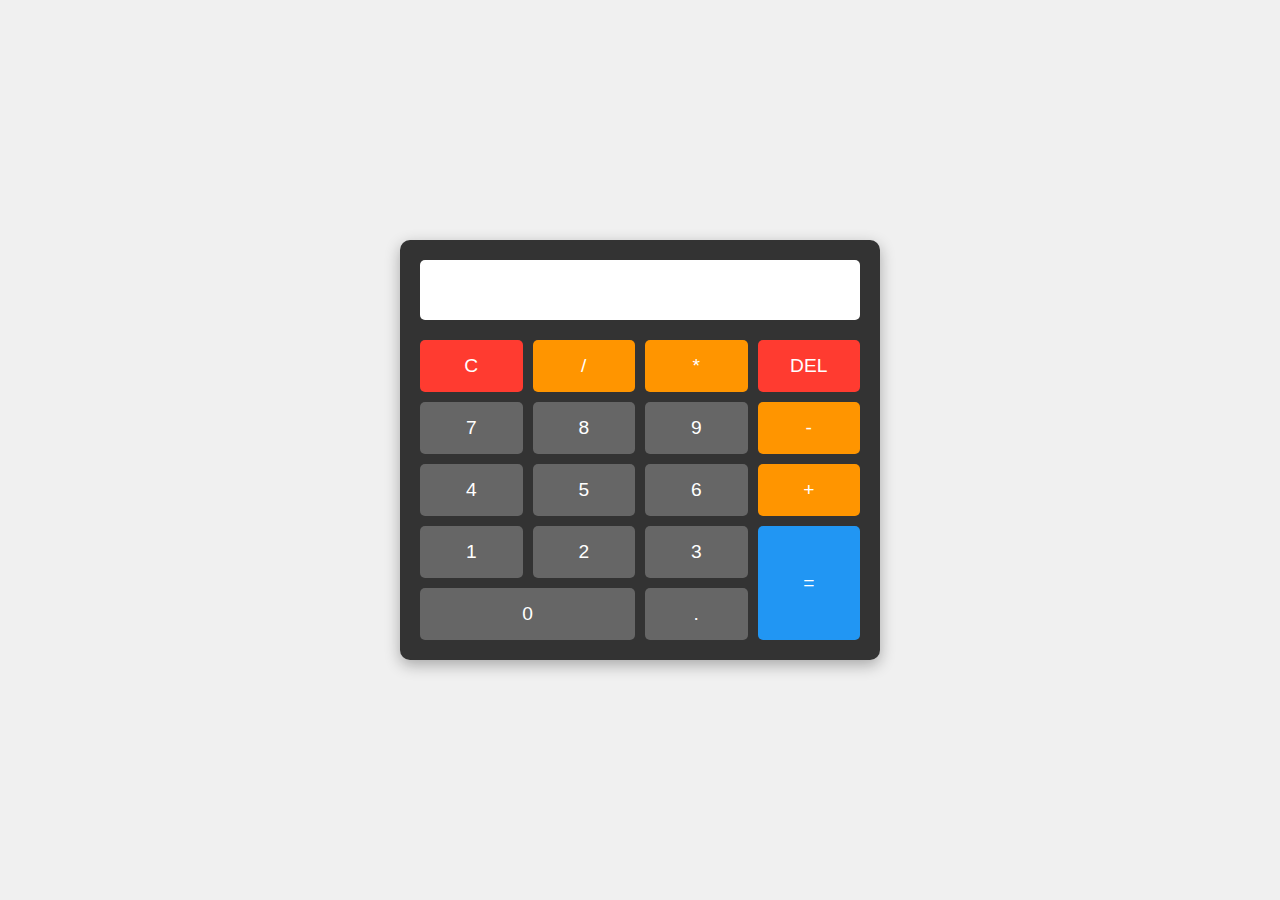
<file: calculator/index.html>
<!DOCTYPE html>
<html lang="en">
<head>
    <meta charset="UTF-8">
    <meta name="viewport" content="width=device-width, initial-scale=1.0">
    <title>Basic Calculator</title>
    <link rel="stylesheet" href="styles.css">
</head>
<body>
    <div class="calculator">
        <div class="display">
            <input type="text" id="result" readonly>
        </div>
        <div class="buttons">
            <button class="clear">C</button>
            <button class="operator">/</button>
            <button class="operator">*</button>
            <button class="delete">DEL</button>
            <button class="number">7</button>
            <button class="number">8</button>
            <button class="number">9</button>
            <button class="operator">-</button>
            <button class="number">4</button>
            <button class="number">5</button>
            <button class="number">6</button>
            <button class="operator">+</button>
            <button class="number">1</button>
            <button class="number">2</button>
            <button class="number">3</button>
            <button class="equals">=</button>
            <button class="number zero">0</button>
            <button class="number">.</button>
        </div>
    </div>
    <script src="script.js"></script>
</body>
</html>
</file>
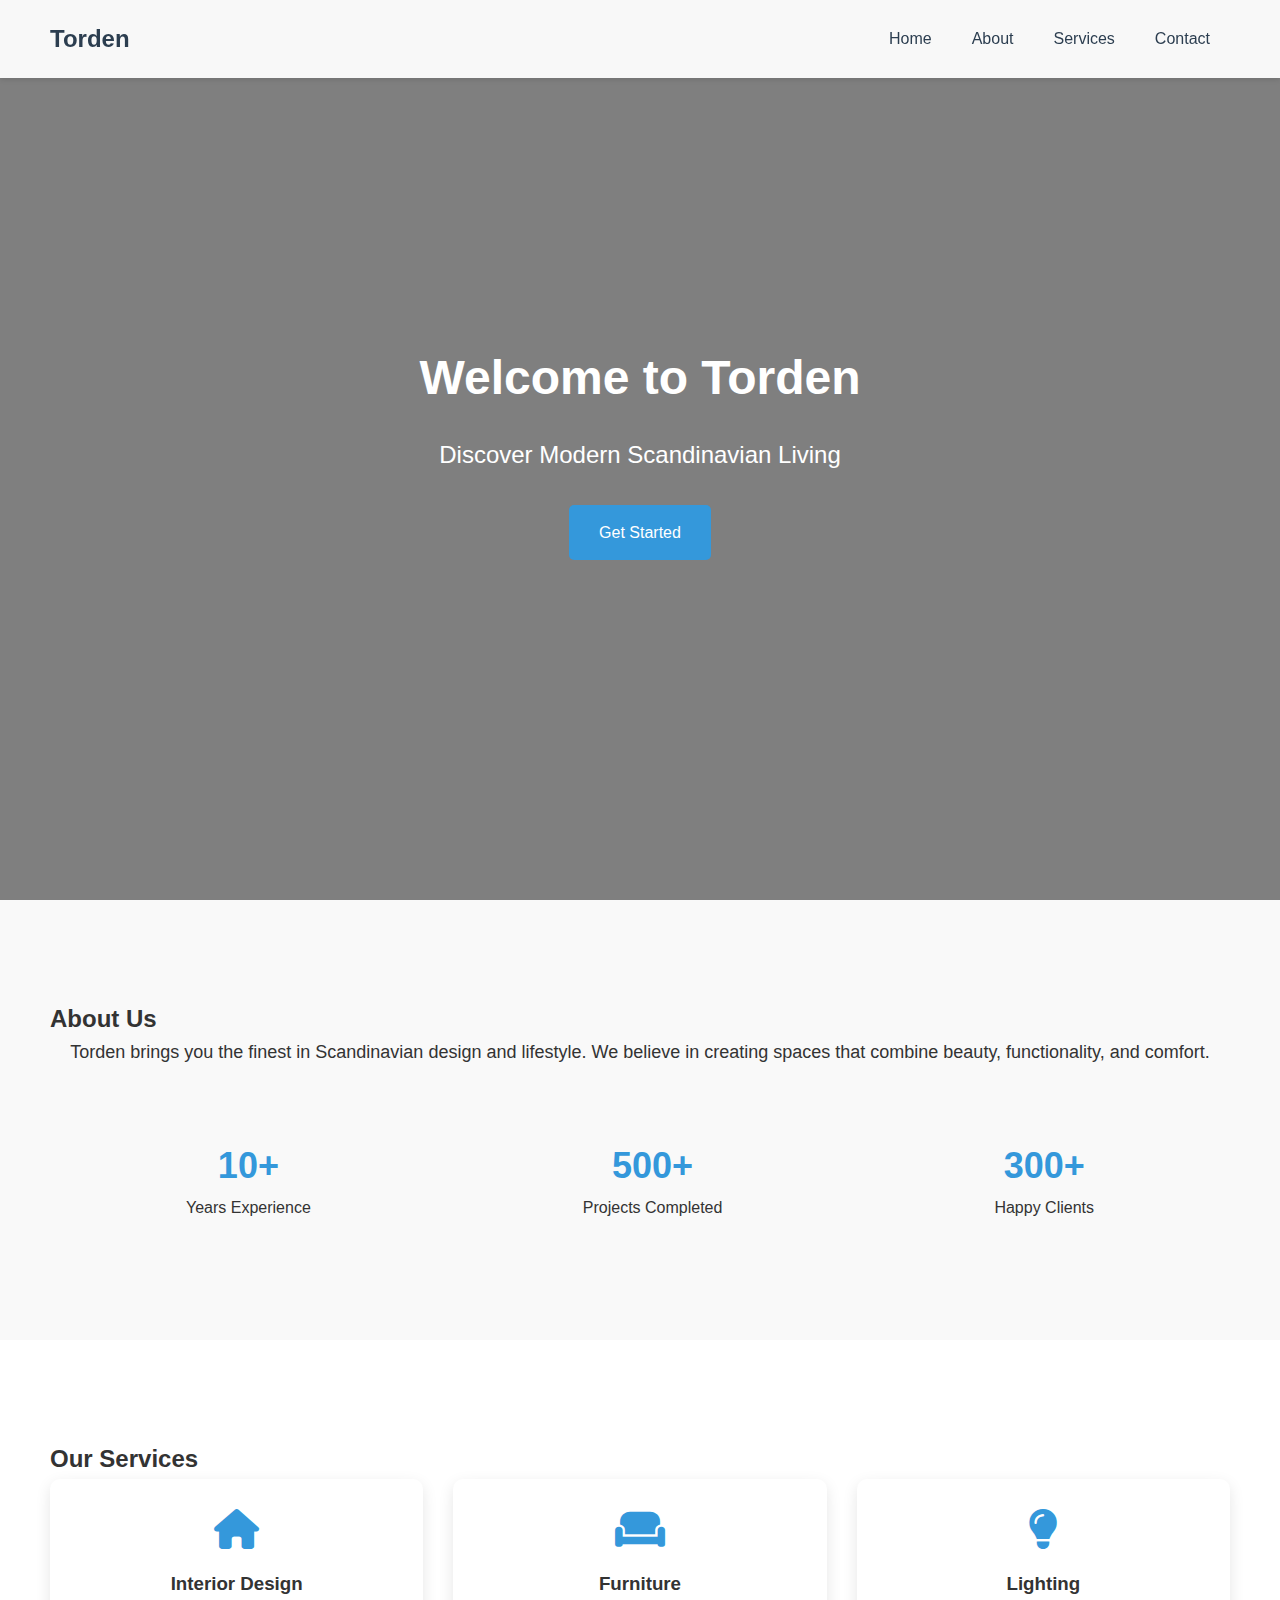
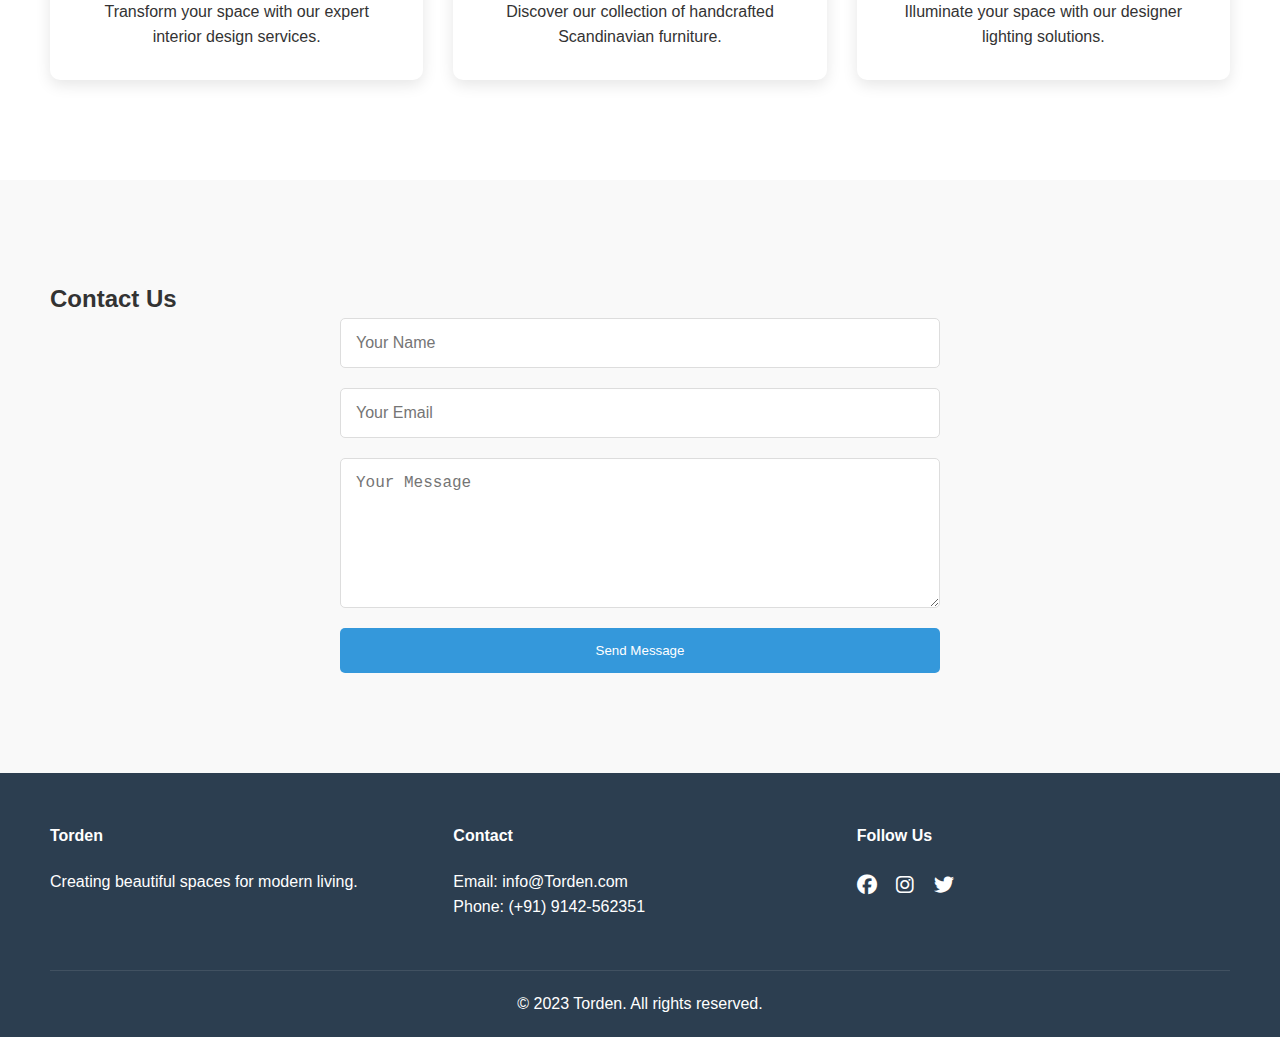
<file: Landing page/index.html>
<!DOCTYPE html>
<html lang="en">
<head>
    <meta charset="UTF-8">
    <meta name="viewport" content="width=device-width, initial-scale=1.0">
    <title>Torden - Modern Living</title>
    <link rel="stylesheet" href="styles.css">
    <link rel="stylesheet" href="https://cdnjs.cloudflare.com/ajax/libs/font-awesome/6.4.0/css/all.min.css">
</head>
<body>
    <nav>
        <div class="logo">Torden</div>
        <ul class="nav-links">
            <li><a href="#home">Home</a></li>
            <li><a href="#about">About</a></li>
            <li><a href="#services">Services</a></li>
            <li><a href="#contact">Contact</a></li>
        </ul>
    </nav>

    <header id="home">
        <div class="hero-content">
            <h1>Welcome to Torden</h1>
            <p>Discover Modern Scandinavian Living</p>
            <a href="#contact" class="cta-button">Get Started</a>
        </div>
    </header>

    <section id="about">
        <h2>About Us</h2>
        <div class="about-content">
            <div class="about-text">
                <p>Torden brings you the finest in Scandinavian design and lifestyle. We believe in creating spaces that combine beauty, functionality, and comfort.</p>
            </div>
            <div class="about-stats">
                <div class="stat">
                    <h3>10+</h3>
                    <p>Years Experience</p>
                </div>
                <div class="stat">
                    <h3>500+</h3>
                    <p>Projects Completed</p>
                </div>
                <div class="stat">
                    <h3>300+</h3>
                    <p>Happy Clients</p>
                </div>
            </div>
        </div>
    </section>

    <section id="services">
        <h2>Our Services</h2>
        <div class="services-grid">
            <div class="service-card">
                <i class="fas fa-home"></i>
                <h3>Interior Design</h3>
                <p>Transform your space with our expert interior design services.</p>
            </div>
            <div class="service-card">
                <i class="fas fa-couch"></i>
                <h3>Furniture</h3>
                <p>Discover our collection of handcrafted Scandinavian furniture.</p>
            </div>
            <div class="service-card">
                <i class="fas fa-lightbulb"></i>
                <h3>Lighting</h3>
                <p>Illuminate your space with our designer lighting solutions.</p>
            </div>
        </div>
    </section>

    <section id="contact">
        <h2>Contact Us</h2>
        <div class="contact-container">
            <form class="contact-form">
                <input type="text" placeholder="Your Name" required>
                <input type="email" placeholder="Your Email" required>
                <textarea placeholder="Your Message" required></textarea>
                <button type="submit" class="submit-button">Send Message</button>
            </form>
        </div>
    </section>

    <footer>
        <div class="footer-content">
            <div class="footer-section">
                <h4>Torden</h4>
                <p>Creating beautiful spaces for modern living.</p>
            </div>
            <div class="footer-section">
                <h4>Contact</h4>
                <p>Email: info@Torden.com</p>
                <p>Phone: (+91) 9142-562351</p>
            </div>
            <div class="footer-section">
                <h4>Follow Us</h4>
                <div class="social-links">
                    <a href="#"><i class="fab fa-facebook"></i></a>
                    <a href="#"><i class="fab fa-instagram"></i></a>
                    <a href="#"><i class="fab fa-twitter"></i></a>
                </div>
            </div>
        </div>
        <div class="footer-bottom">
            <p>&copy; 2023 Torden. All rights reserved.</p>
        </div>
    </footer>
</body>
</html>
</file>
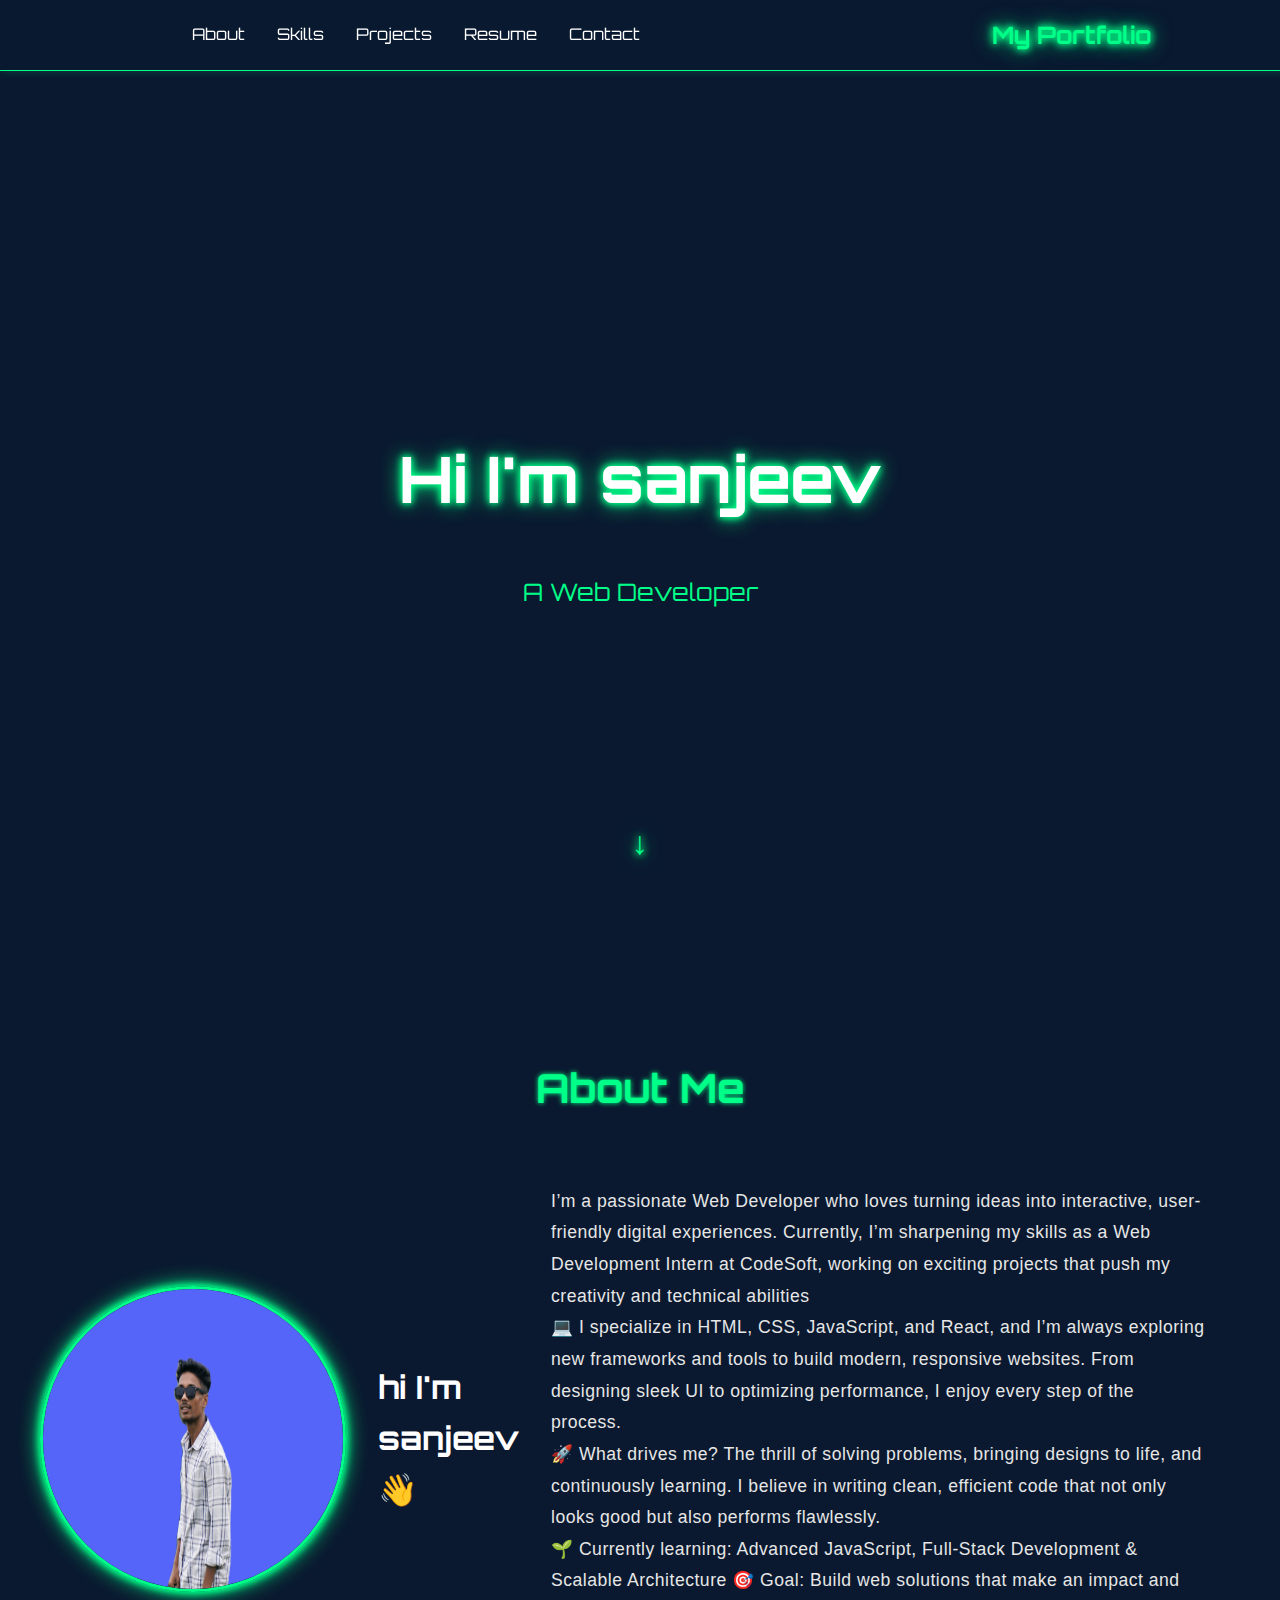
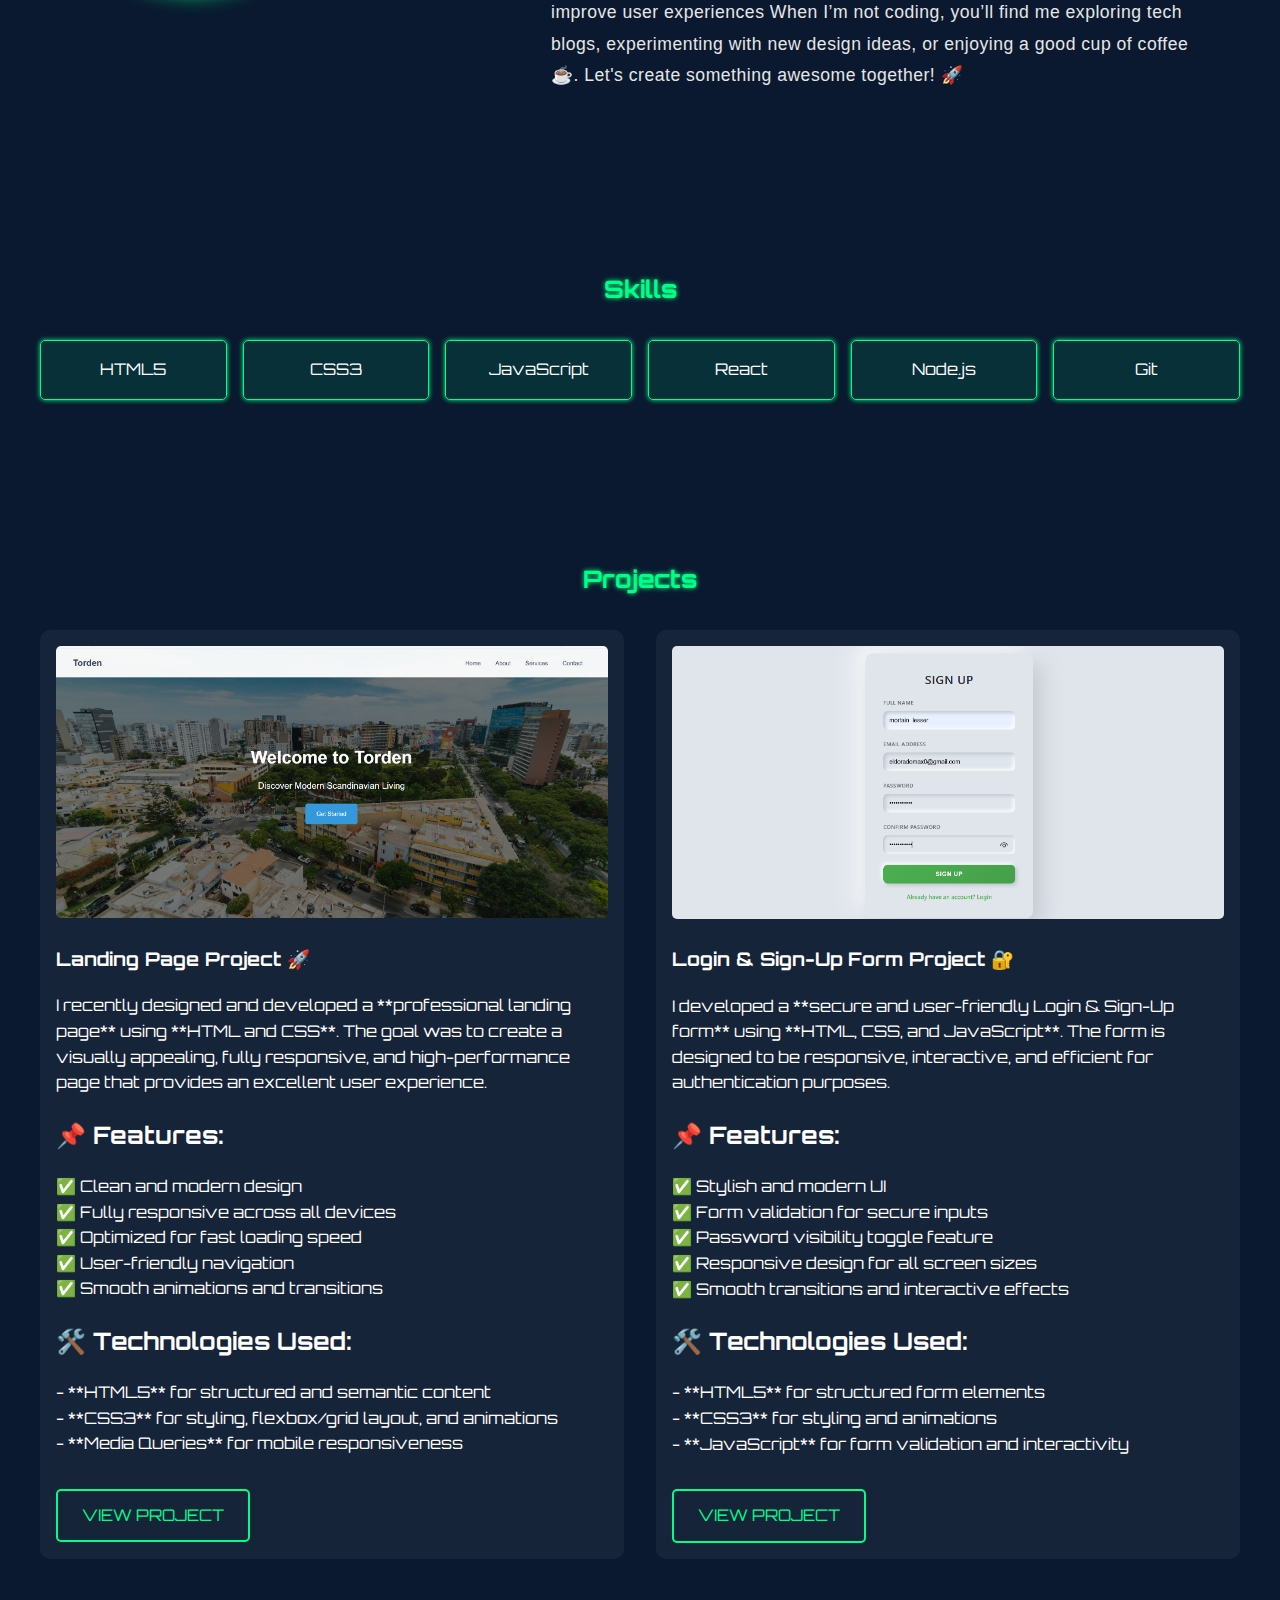
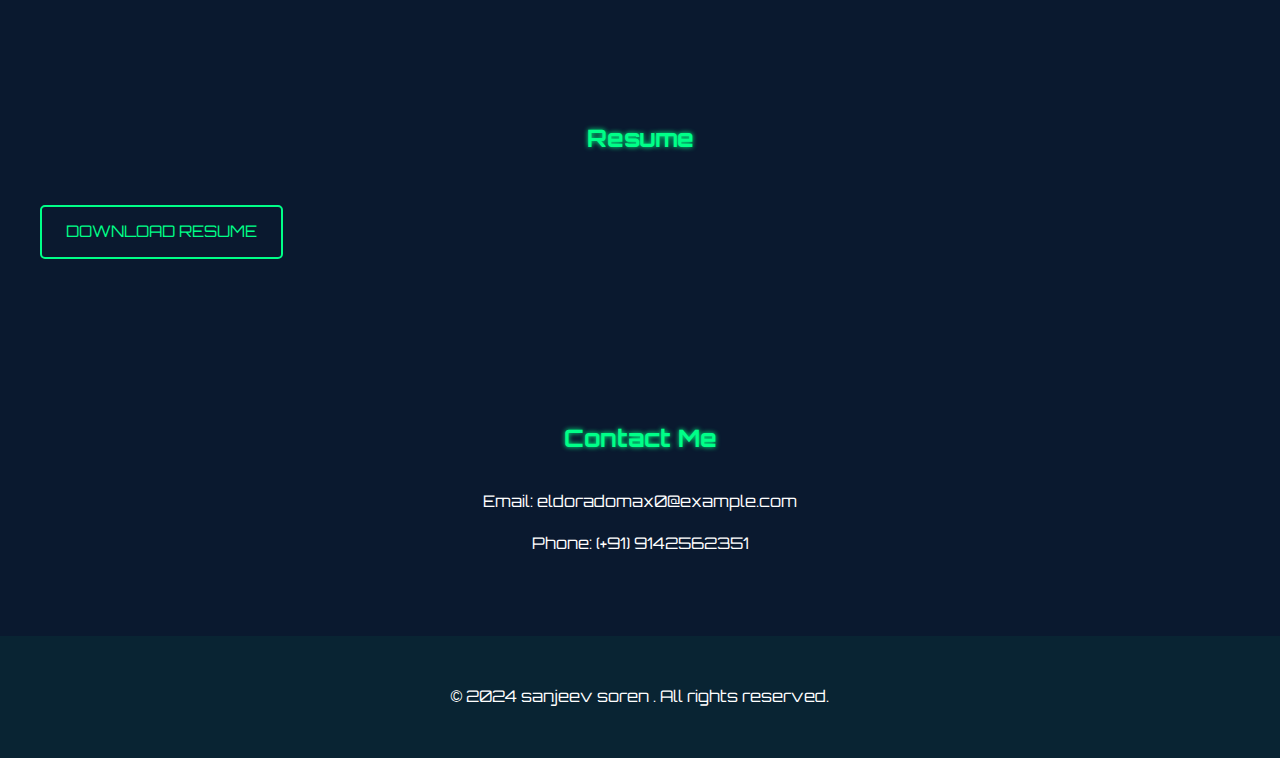
<file: portflio/index.html>
<!DOCTYPE html>
<html lang="en">
<head>
    <meta charset="UTF-8">
    <meta name="viewport" content="width=device-width, initial-scale=1.0">
    <title>Your Portfolio</title>
    <link rel="stylesheet" href="style.css">
    <link href="https://fonts.googleapis.com/css2?family=Orbitron:wght@400;500;600;700&display=swap" rel="stylesheet">
</head>
<body>
    <nav class="navbar">
        <div class="nav-logo">My Portfolio</div>
        <ul class="nav-links">
            <li><a href="#about">About</a></li>
            <li><a href="#skills">Skills</a></li>
            <li><a href="#projects">Projects</a></li>
            <li><a href="#resume">Resume</a></li>
            <li><a href="#contact">Contact</a></li>
        </ul>
    </nav>
    <header>
        <div class="neon-wrapper">
            <h1 class="neon-text"> Hi I'm sanjeev </h1>
            <p class="neon-subtext"> A Web Developer</p>
        </div>
        <div class="header-image">
            
        </div>
        <div class="scroll-arrow">↓</div>
    </header>

    <section id="about">
        <h2 class="section-title">About Me</h2>
        <div class="about-content">
            <img src="profile image.jpg" alt="Your Profile Picture" class="profile-pic">
            <h1>hi I'm sanjeev 👋</h1>
        <p>I’m a passionate Web Developer who loves turning ideas into interactive, user-friendly digital experiences. Currently, I’m sharpening my skills as a Web Development Intern at CodeSoft, working on exciting projects that push my creativity and technical abilities<br>
            💻 I specialize in HTML, CSS, JavaScript, and React, and I’m always exploring new frameworks and tools to build modern, responsive websites. From designing sleek UI to optimizing performance, I enjoy every step of the process.<br>
            🚀 What drives me?
The thrill of solving problems, bringing designs to life, and continuously learning. I believe in writing clean, efficient code that not only looks good but also performs flawlessly.<br>
🌱 Currently learning: Advanced JavaScript, Full-Stack Development & Scalable Architecture
🎯 Goal: Build web solutions that make an impact and improve user experiences

When I’m not coding, you’ll find me exploring tech blogs, experimenting with new design ideas, or enjoying a good cup of coffee ☕.

Let's create something awesome together! 🚀
            <p>
        </div>
    </section>

    <section id="skills">
        <h2 class="section-title">Skills</h2>
        <div class="skills-grid">
            <div class="skill-item">HTML5</div>
            <div class="skill-item">CSS3</div>
            <div class="skill-item">JavaScript</div>
            <div class="skill-item">React</div>
            <div class="skill-item">Node.js</div>
            <div class="skill-item">Git</div>
        </div>
    </section>

    <section id="projects">
        <h2 class="section-title">Projects</h2>
        <div class="projects-grid">
            <div class="project-card">
                <img src="task1.png" alt="Project 1">
                <h3>Landing Page Project 🚀</h3>
                <p>
                    I recently designed and developed a **professional landing page** using **HTML and CSS**. The goal was to create a visually appealing, fully responsive, and high-performance page that provides an excellent user experience.
                </p>
                <h2>📌 Features:</h2>
                <p>
                    ✅ Clean and modern design<br>
                    ✅ Fully responsive across all devices<br>
                    ✅ Optimized for fast loading speed<br>
                    ✅ User-friendly navigation<br>
                    ✅ Smooth animations and transitions
                </p>
                <h2>🛠️ Technologies Used:</h2>
                <p>
                    - **HTML5** for structured and semantic content<br>
                    - **CSS3** for styling, flexbox/grid layout, and animations<br>
                    - **Media Queries** for mobile responsiveness
                </p>
                <a href="#" class="neon-button">View Project</a>
            </div>
            <div class="project-card">
                <img src="signup.png" alt="Project 2">
                <h3>Login & Sign-Up Form Project 🔐</h3>
                <p>
                    I developed a **secure and user-friendly Login & Sign-Up form** using **HTML, CSS, and JavaScript**. The form is designed to be responsive, interactive, and efficient for authentication purposes.
                </p>
                <h2>📌 Features:</h2>
                <p>
                    ✅ Stylish and modern UI<br>
                    ✅ Form validation for secure inputs<br>
                    ✅ Password visibility toggle feature<br>
                    ✅ Responsive design for all screen sizes<br>
                    ✅ Smooth transitions and interactive effects
                </p>
                <h2>🛠️ Technologies Used:</h2>
                <p>
                    - **HTML5** for structured form elements<br>
                    - **CSS3** for styling and animations<br>
                    - **JavaScript** for form validation and interactivity
                </p>
                <a href="#" class="neon-button">View Project</a>
            </div>
        </div>
    </section>

    <section id="resume">
        <h2 class="section-title">Resume</h2>
        <a href="Sanjeev_Soren_Resume.pdf" class="neon-button">Download Resume</a>
    </section>

    <section id="contact">
        <h2 class="section-title">Contact Me</h2>
        <div class="contact-info">
            <p>Email: eldoradomax0@example.com</p>
            <p>Phone: (+91) 9142562351</p>
        </div>
    </section>

    <footer>
        <p>&copy; 2024 sanjeev soren . All rights reserved.</p>
    </footer>
</body>
</html>
</file>
<file: calculator/styles.css>
* {
    margin: 0;
    padding: 0;
    box-sizing: border-box;
}

body {
    display: flex;
    justify-content: center;
    align-items: center;
    min-height: 100vh;
    background-color: #f0f0f0;
}

.calculator {
    background-color: #333;
    border-radius: 10px;
    padding: 20px;
    box-shadow: 0 5px 15px rgba(0,0,0,0.3);
}

.display {
    margin-bottom: 20px;
}

#result {
    width: 100%;
    height: 60px;
    font-size: 2rem;
    text-align: right;
    padding: 10px;
    border: none;
    background-color: #fff;
    border-radius: 5px;
}

.buttons {
    display: grid;
    grid-template-columns: repeat(4, 1fr);
    gap: 10px;
}

button {
    padding: 15px;
    font-size: 1.2rem;
    border: none;
    border-radius: 5px;
    cursor: pointer;
    background-color: #666;
    color: white;
}

button:hover {
    background-color: #777;
}

.operator {
    background-color: #ff9500;
}

.equals {
    grid-row: span 2;
    background-color: #2196F3;
}

.clear, .delete {
    background-color: #ff3b30;
}

.zero {
    grid-column: span 2;
}
</file>
<file: Landing page/styles.css>
* {
    margin: 0;
    padding: 0;
    box-sizing: border-box;
}

body {
    font-family: 'Arial', sans-serif;
    line-height: 1.6;
    color: #333;
}

/* Navigation */
nav {
    position: fixed;
    width: 100%;
    padding: 20px 50px;
    display: flex;
    justify-content: space-between;
    align-items: center;
    background: rgba(255, 255, 255, 0.95);
    z-index: 1000;
    box-shadow: 0 2px 5px rgba(0,0,0,0.1);
}

.logo {
    font-size: 24px;
    font-weight: bold;
    color: #2c3e50;
}

.nav-links {
    display: flex;
    list-style: none;
}

.nav-links li a {
    text-decoration: none;
    color: #2c3e50;
    padding: 10px 20px;
    transition: color 0.3s;
}

.nav-links li a:hover {
    color: #3498db;
}

/* Header */
header {
    height: 100vh;
    background: linear-gradient(rgba(0,0,0,0.5), rgba(0,0,0,0.5)), url('https://images.unsplash.com/photo-1489171084589-9b5031ebcf9b?ixlib=rb-4.0.3') center/cover;
    display: flex;
    align-items: center;
    justify-content: center;
    text-align: center;
    color: white;
}

.hero-content {
    max-width: 800px;
    padding: 20px;
}

.hero-content h1 {
    font-size: 48px;
    margin-bottom: 20px;
}

.hero-content p {
    font-size: 24px;
    margin-bottom: 30px;
}

.cta-button {
    display: inline-block;
    padding: 15px 30px;
    background-color: #3498db;
    color: white;
    text-decoration: none;
    border-radius: 5px;
    transition: background-color 0.3s;
}

.cta-button:hover {
    background-color: #2980b9;
}

/* About Section */
#about {
    padding: 100px 50px;
    background-color: #f9f9f9;
}

.about-content {
    max-width: 1200px;
    margin: 0 auto;
    text-align: center;
}

.about-text {
    margin-bottom: 50px;
    font-size: 18px;
}

.about-stats {
    display: flex;
    justify-content: space-around;
    flex-wrap: wrap;
}

.stat {
    padding: 20px;
}

.stat h3 {
    font-size: 36px;
    color: #3498db;
}

/* Services Section */
#services {
    padding: 100px 50px;
}

.services-grid {
    display: grid;
    grid-template-columns: repeat(auto-fit, minmax(250px, 1fr));
    gap: 30px;
    max-width: 1200px;
    margin: 0 auto;
}

.service-card {
    text-align: center;
    padding: 30px;
    border-radius: 10px;
    box-shadow: 0 5px 15px rgba(0,0,0,0.1);
    transition: transform 0.3s;
}

.service-card:hover {
    transform: translateY(-10px);
}

.service-card i {
    font-size: 40px;
    color: #3498db;
    margin-bottom: 20px;
}

/* Contact Section */
#contact {
    padding: 100px 50px;
    background-color: #f9f9f9;
}

.contact-container {
    max-width: 600px;
    margin: 0 auto;
}

.contact-form {
    display: flex;
    flex-direction: column;
    gap: 20px;
}

.contact-form input,
.contact-form textarea {
    padding: 15px;
    border: 1px solid #ddd;
    border-radius: 5px;
    font-size: 16px;
}

.contact-form textarea {
    height: 150px;
}

.submit-button {
    padding: 15px 30px;
    background-color: #3498db;
    color: white;
    border: none;
    border-radius: 5px;
    cursor: pointer;
    transition: background-color 0.3s;
}

.submit-button:hover {
    background-color: #2980b9;
}

/* Footer */
footer {
    background-color: #2c3e50;
    color: white;
    padding: 50px 50px 20px;
}

.footer-content {
    display: grid;
    grid-template-columns: repeat(auto-fit, minmax(200px, 1fr));
    gap: 30px;
    max-width: 1200px;
    margin: 0 auto;
}

.footer-section h4 {
    margin-bottom: 20px;
}

.social-links a {
    color: white;
    margin-right: 15px;
    font-size: 20px;
    text-decoration: none;
}

.footer-bottom {
    text-align: center;
    margin-top: 50px;
    padding-top: 20px;
    border-top: 1px solid rgba(255,255,255,0.1);
}

/* Responsive Design */
@media (max-width: 768px) {
    nav {
        padding: 20px;
        flex-direction: column;
        text-align: center;
    }

    .nav-links {
        margin-top: 20px;
    }

    .hero-content h1 {
        font-size: 36px;
    }

    .hero-content p {
        font-size: 18px;
    }

    .about-stats {
        flex-direction: column;
    }

    .stat {
        margin-bottom: 30px;
    }
}
</file>
<file: portflio/style.css>
:root {
    --neon-color: #00ff88;
    --neon-shadow: 0 0 7px #00ff88,
                   0 0 10px #00ff88,
                   0 0 21px #00ff88;
}
.navbar {
    position: fixed;
    top: 0;
    left: 0;
    width: 100%;
    padding: 1rem 2rem;
    display: flex;
    justify-content: space-around; 
    flex-direction: row-reverse;
    align-items: center;
    background: rgba(10, 25, 47, 0.95);
    backdrop-filter: blur(10px);
    z-index: 1000;
    border-bottom: 1px solid var(--neon-color);
    box-shadow: 0 0 10px rgba(0, 255, 136, 0.2);
}

.nav-links {
    display: flex;
    gap: 2rem;
    list-style: none;
    margin: 0;
    padding: 0;
    margin-right: 0; 
}
.nav-logo {
    margin-left: 1px; 
}

@media (max-width: 768px) {
    .navbar {
        padding: 1rem;
        justify-content: center; 
    }

    .nav-links {
        display: flex;
        gap: 1rem;
    }
}
@media (max-width: 768px) {
    .navbar {
        padding: 1rem;
    }

    .nav-links {
        gap: 1rem;
    }

    .nav-links a {
        font-size: 0.9rem;
        padding: 0.5rem 0.3rem;
    }
}

@media (max-width: 480px) {
    .nav-links {
        gap: 0.5rem;
    }

    .nav-links a {
        font-size: 0.8rem;
        padding: 0.3rem 0.2rem;
    }

    .nav-logo {
        font-size: 1.2rem;
    }
}

@media (max-width: 360px) {
    .navbar {
        padding: 0.8rem 0.5rem;
    }

    .nav-links {
        gap: 0.3rem;
    }

    .nav-links a {
        font-size: 0.75rem;
    }
}
.nav-logo {
    font-size: 1.5rem;
    font-weight: bold;
    color: var(--neon-color);
    text-shadow: var(--neon-shadow);
    margin-left: 2rem; 
}
.nav-links a {
    color: #fff;
    text-decoration: none;
    font-size: 1rem;
    transition: color 0.3s;
}
.nav-links a:hover {
    color: var(--neon-color);
    text-shadow: 0 0 5px var(--neon-color);
}
/* Adding scroll arrow styles */
.scroll-arrow {
    position: absolute;
    bottom: 2rem;
    left: 50%;
    transform: translateX(-50%);
    font-size: 2rem;
    color: var(--neon-color);
    animation: bounce 2s infinite;
    text-shadow: var(--neon-shadow);
}
@keyframes bounce {
    0%, 20%, 50%, 80%, 100% {
        transform: translateY(0) translateX(-50%);
    }
    40% {
        transform: translateY(-30px) translateX(-50%);
    }
    60% {
        transform: translateY(-15px) translateX(-50%);
    }
}
@media (max-width: 768px) {
    .nav-toggle {
        display: block;
    }
.nav-links {
        position: fixed;
        top: 60px;
        left: 0;
        width: 100%;
        flex-direction: column;
        background: rgba(10, 25, 47, 0.98);
        padding: 0;
        margin: 0;
        text-align: center;
        transform: translateY(-100%);
        opacity: 0;
        transition: all 0.3s ease-in-out;
    }
.nav-links li {
        padding: 1rem 0;
        border-bottom: 1px solid rgba(0, 255, 136, 0.1);
    }

    }

@media (max-width: 768px) {
    .nav-links {
        display: none;
    }
}

header {
    height: 100vh;
    display: flex;
    justify-content: center;
    align-items: center;
    text-align: center;
    padding-top: 60px; /* Adding this line to prevent content from hiding under navbar */
}
body {
    margin: 0;
    padding: 0;
    background-color: #0a192f;
    color: #ffffff;
    font-family: 'Orbitron', sans-serif;
    line-height: 1.6;
}
header {
    height: 100vh;
    display: flex;
    justify-content: center;
    align-items: center;
    text-align: center;
}
.neon-wrapper {
    animation: flicker 1.5s infinite alternate;
}
.neon-text {
    font-size: 4rem;
    color: #fff;
    text-shadow: var(--neon-shadow);
}
.neon-subtext {
    font-size: 1.5rem;
    color: var(--neon-color);
}
.section-title {
    text-align: center;
    color: var(--neon-color);
    text-shadow: 0 0 5px var(--neon-color);
    margin: 2rem 0;
}
section {
    padding: 4rem 2rem;
    max-width: 1200px;
    margin: 0 auto;
}
.about-content {
    display: flex;
    align-items: center;
    gap: 2rem;
}

/* Adding these new styles for about section text */
.about-content p {
    font-family: 'Poppins', sans-serif;
    font-size: 1.1rem;
    line-height: 1.8;
    color: #e6e6e6;
    letter-spacing: 0.5px;
}

#about .section-title {
    font-family: 'Orbitron', sans-serif;
    font-size: 2.5rem;
    margin-bottom: 3rem;
}
.profile-pic {
    width: 300px;
    height: 300px;
    border-radius: 50%;
    border: 3px solid var(--neon-color);
    box-shadow: var(--neon-shadow);
}
.skills-grid {
    display: grid;
    grid-template-columns: repeat(auto-fit, minmax(150px, 1fr));
    gap: 1rem;
    margin-top: 2rem;
}
.skill-item {
    background: rgba(0, 255, 136, 0.1);
    padding: 1rem;
    text-align: center;
    border: 1px solid var(--neon-color);
    border-radius: 5px;
    box-shadow: 0 0 5px var(--neon-color);
}
.projects-grid {
    display: grid;
    grid-template-columns: repeat(auto-fit, minmax(300px, 1fr));
    gap: 2rem;
    margin-top: 2rem;
}
.project-card {
    background: rgba(255, 255, 255, 0.05);
    padding: 1rem;
    border-radius: 10px;
    transition: transform 0.3s;
}
.project-card:hover {
    transform: translateY(-5px);
}
.project-card img {
    width: 100%;
    border-radius: 5px;
}
.neon-button {
    display: inline-block;
    padding: 0.75rem 1.5rem;
    color: var(--neon-color);
    border: 2px solid var(--neon-color);
    border-radius: 5px;
    text-decoration: none;
    text-transform: uppercase;
    transition: all 0.3s;
    margin-top: 1rem;
}
.neon-button:hover {
    background: var(--neon-color);
    color: #0a192f;
    box-shadow: var(--neon-shadow);
}
.contact-info {
    text-align: center;
    margin-top: 2rem;
}
footer {
    text-align: center;
    padding: 2rem;
    background: rgba(0, 255, 136, 0.05);
}
@keyframes flicker {
    0%, 19%, 21%, 23%, 25%, 54%, 56%, 100% {
        text-shadow: var(--neon-shadow);
    }
    20%, 22%, 24%, 55% {
        text-shadow: none;
    }
}
@media (max-width: 768px) {
    .about-content {
        flex-direction: column;
        text-align: center;
    }
    .neon-text {
        font-size: 2.5rem;
    }
}
</file>
